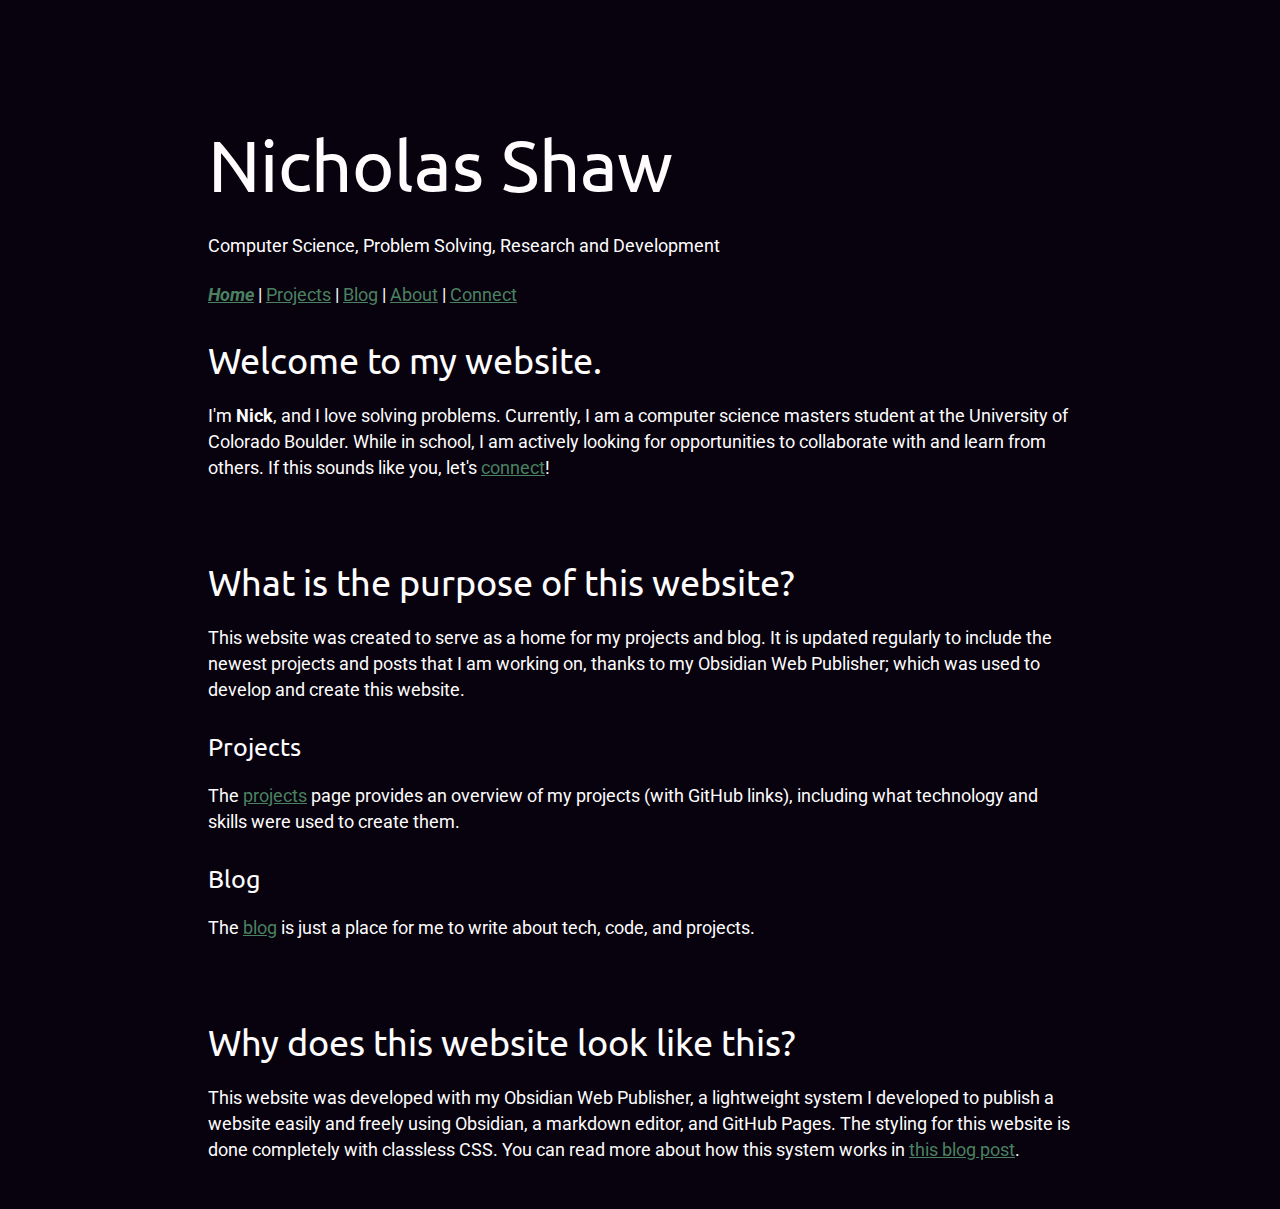
<file: index.html>
<!DOCTYPE html>
<html>
<header>
<title>Nicholas Shaw</title>
<meta name="description" content="Nick Shaw's development and professional portfolio" />
<link rel="stylesheet" href="retro.css"> <!-- Must keep 1 line more than content-->
<link rel="preconnect" href="https://fonts.googleapis.com">
<link rel="preconnect" href="https://fonts.gstatic.com" crossorigin>
<link href="https://fonts.googleapis.com/css2?family=Roboto:ital,wght@0,400;0,700;1,400;1,700&family=Ubuntu:ital,wght@0,400;0,700;1,400;1,700&display=swap" rel="stylesheet">
</header>
<body>
<h1>Nicholas Shaw</h1>
<p>Computer Science, Problem Solving, Research and Development</p>
<p><b><i><a href="/index.html">Home</a></b></i> | <a href="/projects.html">Projects</a> | <a href="/blog.html">Blog</a> | <a href="/about.html">About</a> | <a href="/connect.html">Connect</a></p>
<h3>Welcome to my website.</h3>
<p>I'm <b>Nick</b>, and I love solving problems. Currently, I am a computer science masters student at the University of Colorado Boulder. While in school, I am actively looking for opportunities to collaborate with and learn from others. If this sounds like you, let's <a href="/connect.html">connect</a>!</p>
<br>
<h3>What is the purpose of this website?</h3>
<p>This website was created to serve as a home for my projects and blog. It is updated regularly to include the newest projects and posts that I am working on, thanks to my Obsidian Web Publisher; which was used to develop and create this website.</p>
<h4>Projects</h4>
<p>The <a href="/projects.html">projects</a> page provides an overview of my projects (with GitHub links), including what technology and skills were used to create them.</p>
<h4>Blog</h4>
<p>The <a href="/blog.html">blog</a> is just a place for me to write about tech, code, and projects.</p>
<br>
<h3>Why does this website look like this?</h3>
<p>This website was developed with my Obsidian Web Publisher, a lightweight system I developed to publish a website easily and freely using Obsidian, a markdown editor, and GitHub Pages. The styling for this website is done completely with classless CSS. You can read more about how this system works in <a href="/development-and-design-of-this-website.html">this blog post</a>.</p>
</body>
</html>
</file>
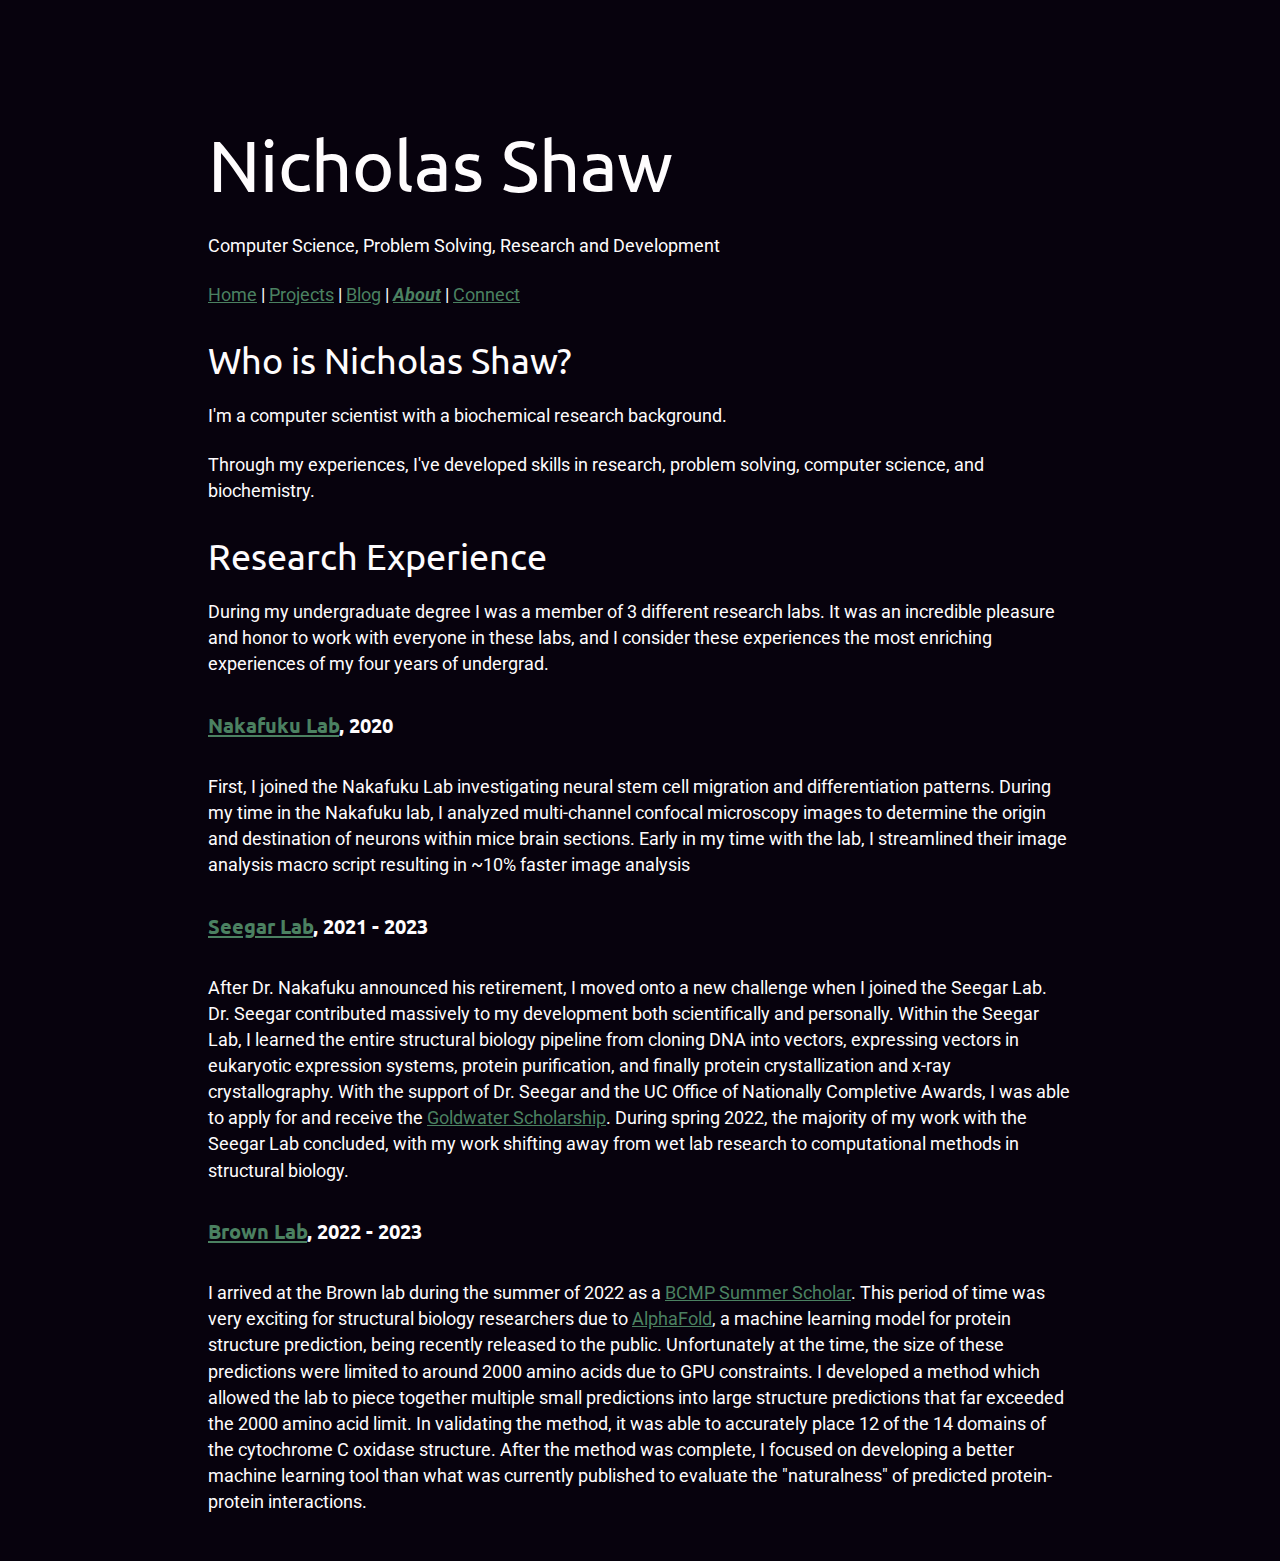
<file: about.html>
<!DOCTYPE html>
<html>
<header>
<title>Nicholas Shaw</title>
<meta name="description" content="Nick Shaw's development and professional portfolio" />
<link rel="stylesheet" href="retro.css"> <!-- Must keep 1 line more than content-->
<link rel="preconnect" href="https://fonts.googleapis.com">
<link rel="preconnect" href="https://fonts.gstatic.com" crossorigin>
<link href="https://fonts.googleapis.com/css2?family=Roboto:ital,wght@0,400;0,700;1,400;1,700&family=Ubuntu:ital,wght@0,400;0,700;1,400;1,700&display=swap" rel="stylesheet">
</header>
<body>
<h1>Nicholas Shaw</h1>
<p>Computer Science, Problem Solving, Research and Development</p>
<p><a href="/index.html">Home</a> | <a href="/projects.html">Projects</a> | <a href="/blog.html">Blog</a> | <b><i><a href="/about.html">About</a></b></i> | <a href="/connect.html">Connect</a></p>
<h3>Who is Nicholas Shaw?</h3>
<p>I'm a computer scientist with a biochemical research background.</p>
<p>Through my experiences, I've developed skills in research, problem solving, computer science, and biochemistry.</p>
<h3>Research Experience</h3>
<p>During my undergraduate degree I was a member of 3 different research labs. It was an incredible pleasure and honor to work with everyone in these labs, and I consider these experiences the most enriching experiences of my four years of undergrad.</p>
<h5><a href="https://scholar.google.com/citations?user=vuouiviaaaaj&hl=en">Nakafuku Lab</a>, 2020</h5>
<p>First, I joined the Nakafuku Lab investigating neural stem cell migration and differentiation patterns. During my time in the Nakafuku lab, I analyzed multi-channel confocal microscopy images to determine the origin and destination of neurons within mice brain sections. Early in my time with the lab, I streamlined their image analysis macro script resulting in ~10% faster image analysis</p>
<h5><a href="https://seegarlab.com/index.html">Seegar Lab</a>, 2021 - 2023</h5>
<p>After Dr. Nakafuku announced his retirement, I moved onto a new challenge when I joined the Seegar Lab. Dr. Seegar contributed massively to my development both scientifically and personally. Within the Seegar Lab, I learned the entire structural biology pipeline from cloning DNA into vectors, expressing vectors in eukaryotic expression systems, protein purification, and finally protein crystallization and x-ray crystallography. With the support of Dr. Seegar and the UC Office of Nationally Completive Awards, I was able to apply for and receive the <a href="https://goldwaterscholarship.gov/">Goldwater Scholarship</a>. During spring 2022, the majority of my work with the Seegar Lab concluded, with my work shifting away from wet lab research to computational methods in structural biology.</p>
<h5><a href="https://brown.hms.harvard.edu/">Brown Lab</a>, 2022 - 2023</h5>
<p>I arrived at the Brown lab during the summer of 2022 as a <a href="https://scholars.hms.harvard.edu/info">BCMP Summer Scholar</a>. This period of time was very exciting for structural biology researchers due to <a href="https://deepmind.google/technologies/alphafold/">AlphaFold</a>, a machine learning model for protein structure prediction, being recently released to the public. Unfortunately at the time, the size of these predictions were limited to around 2000 amino acids due to GPU constraints. I developed a method which allowed the lab to piece together multiple small predictions into large structure predictions that far exceeded the 2000 amino acid limit. In validating the method, it was able to accurately place 12 of the 14 domains of the cytochrome C oxidase structure. After the method was complete, I focused on developing a better machine learning tool than what was currently published to evaluate the "naturalness" of predicted protein-protein interactions.</p>
</body>
</html>
</file>
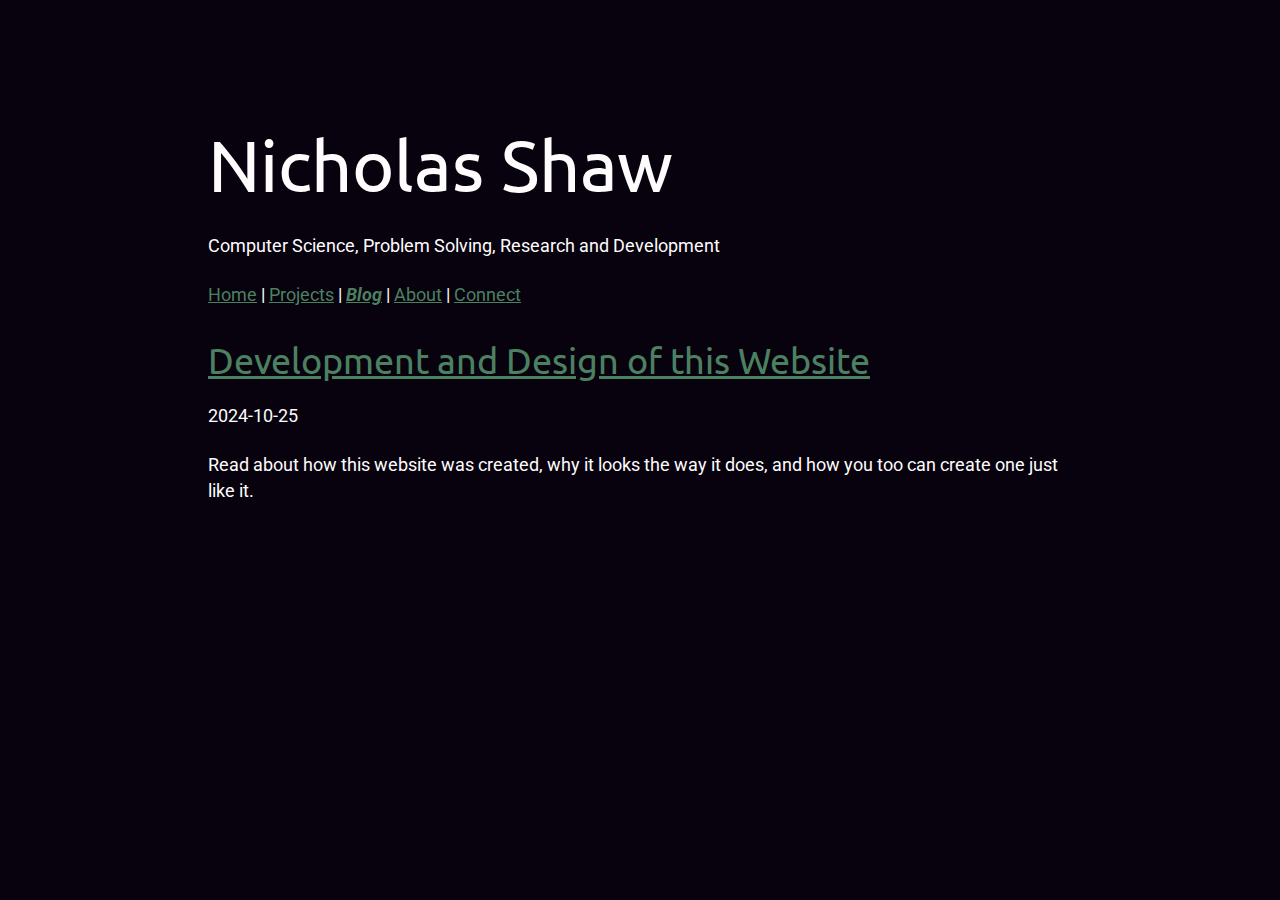
<file: blog.html>
<!DOCTYPE html>
<html>
<header>
<title>Nicholas Shaw</title>
<meta name="description" content="Nick Shaw's development and professional portfolio" />
<link rel="stylesheet" href="retro.css"> <!-- Must keep 1 line more than content-->
<link rel="preconnect" href="https://fonts.googleapis.com">
<link rel="preconnect" href="https://fonts.gstatic.com" crossorigin>
<link href="https://fonts.googleapis.com/css2?family=Roboto:ital,wght@0,400;0,700;1,400;1,700&family=Ubuntu:ital,wght@0,400;0,700;1,400;1,700&display=swap" rel="stylesheet">
</header>
<body>
<h1>Nicholas Shaw</h1>
<p>Computer Science, Problem Solving, Research and Development</p>
<p><a href="/index.html">Home</a> | <a href="/projects.html">Projects</a> | <b><i><a href="/blog.html">Blog</a></b></i> | <a href="/about.html">About</a> | <a href="/connect.html">Connect</a></p>
<h3><a href="/development-and-design-of-this-website.html">Development and Design of this Website</a></h3>
<p>2024-10-25</p>
<p>Read about how this website was created, why it looks the way it does, and how you too can create one just like it.</p>
</body>
</html>
</file>
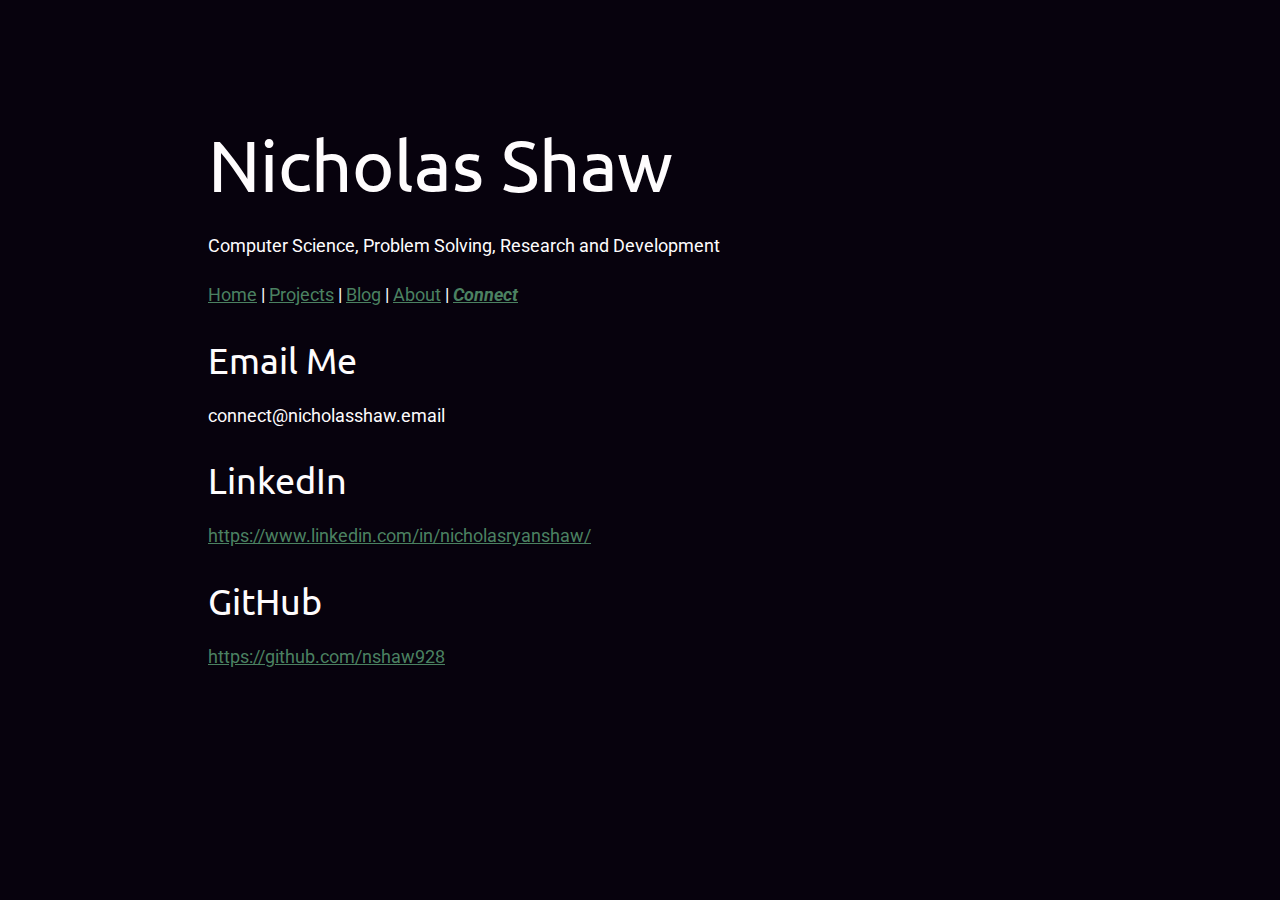
<file: connect.html>
<!DOCTYPE html>
<html>
<header>
<title>Nicholas Shaw</title>
<meta name="description" content="Nick Shaw's development and professional portfolio" />
<link rel="stylesheet" href="retro.css"> <!-- Must keep 1 line more than content-->
<link rel="preconnect" href="https://fonts.googleapis.com">
<link rel="preconnect" href="https://fonts.gstatic.com" crossorigin>
<link href="https://fonts.googleapis.com/css2?family=Roboto:ital,wght@0,400;0,700;1,400;1,700&family=Ubuntu:ital,wght@0,400;0,700;1,400;1,700&display=swap" rel="stylesheet">
</header>
<body>
<h1>Nicholas Shaw</h1>
<p>Computer Science, Problem Solving, Research and Development</p>
<p><a href="/index.html">Home</a> | <a href="/projects.html">Projects</a> | <a href="/blog.html">Blog</a> | <a href="/about.html">About</a> | <b><i><a href="/connect.html">Connect</a></b></i></p>
<h3>Email Me</h3>
<p>connect@nicholasshaw.email</p>
<h3>LinkedIn</h3>
<p><a href="https://www.linkedin.com/in/nicholasryanshaw/">https://www.linkedin.com/in/nicholasryanshaw/</a></p>
<h3>GitHub</h3>
<p><a href="https://github.com/nshaw928">https://github.com/nshaw928</a></p>
</body>
</html>
</file>
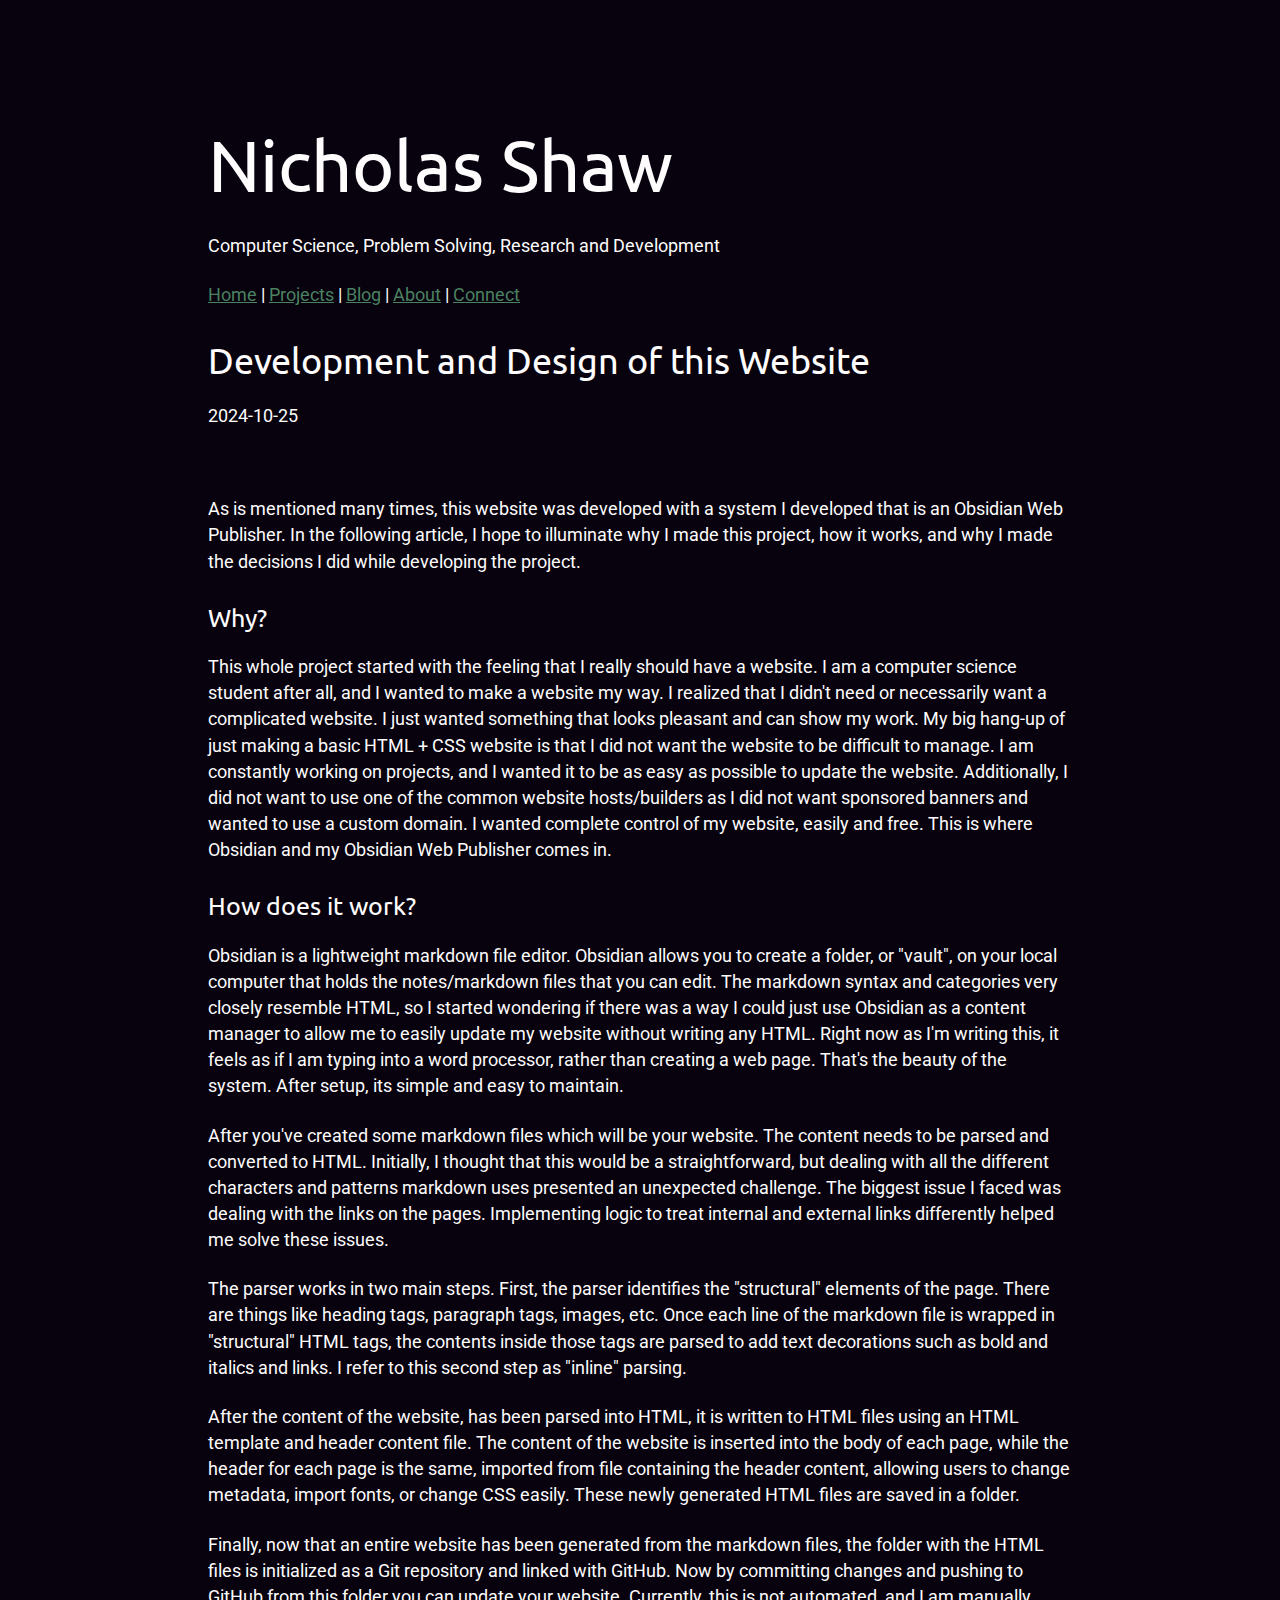
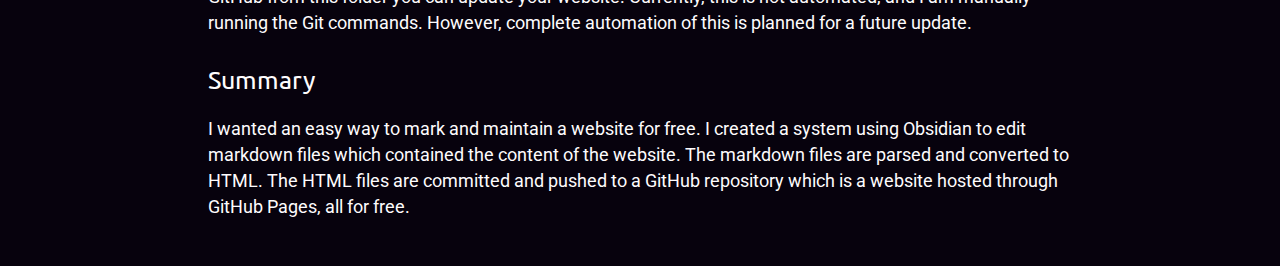
<file: development-and-design-of-this-website.html>
<!DOCTYPE html>
<html>
<header>
<title>Nicholas Shaw</title>
<meta name="description" content="Nick Shaw's development and professional portfolio" />
<link rel="stylesheet" href="retro.css"> <!-- Must keep 1 line more than content-->
<link rel="preconnect" href="https://fonts.googleapis.com">
<link rel="preconnect" href="https://fonts.gstatic.com" crossorigin>
<link href="https://fonts.googleapis.com/css2?family=Roboto:ital,wght@0,400;0,700;1,400;1,700&family=Ubuntu:ital,wght@0,400;0,700;1,400;1,700&display=swap" rel="stylesheet">
</header>
<body>
<h1>Nicholas Shaw</h1>
<p>Computer Science, Problem Solving, Research and Development</p>
<p><a href="/index.html">Home</a> | <a href="/projects.html">Projects</a> | <a href="/blog.html">Blog</a> | <a href="/about.html">About</a> | <a href="/connect.html">Connect</a></p>
<h3>Development and Design of this Website</h3>
<p>2024-10-25</p>
<br>
<p>As is mentioned many times, this website was developed with a system I developed that is an Obsidian Web Publisher. In the following article, I hope to illuminate why I made this project, how it works, and why I made the decisions I did while developing the project.</p>
<h4>Why?</h4>
<p>This whole project started with the feeling that I really should have a website. I am a computer science student after all, and I wanted to make a website my way. I realized that I didn't need or necessarily want a complicated website. I just wanted something that looks pleasant and can show my work. My big hang-up of just making a basic HTML + CSS website is that I did not want the website to be difficult to manage. I am constantly working on projects, and I wanted it to be as easy as possible to update the website. Additionally, I did not want to use one of the common website hosts/builders as I did not want sponsored banners and wanted to use a custom domain. I wanted complete control of my website, easily and free. This is where Obsidian and my Obsidian Web Publisher comes in.</p>
<h4>How does it work?</h4>
<p>Obsidian is a lightweight markdown file editor. Obsidian allows you to create a folder, or "vault", on your local computer that holds the notes/markdown files that you can edit. The markdown syntax and categories very closely resemble HTML, so I started wondering if there was a way I could just use Obsidian as a content manager to allow me to easily update my website without writing any HTML. Right now as I'm writing this, it feels as if I am typing into a word processor, rather than creating a web page. That's the beauty of the system. After setup, its simple and easy to maintain.</p>
<p>After you've created some markdown files which will be your website. The content needs to be parsed and converted to HTML. Initially, I thought that this would be a straightforward, but dealing with all the different characters and patterns markdown uses presented an unexpected challenge. The biggest issue I faced was dealing with the links on the pages. Implementing logic to treat internal and external links differently helped me solve these issues.</p>
<p>The parser works in two main steps. First, the parser identifies the "structural" elements of the page. There are things like heading tags, paragraph tags, images, etc. Once each line of the markdown file is wrapped in "structural" HTML tags, the contents inside those tags are parsed to add text decorations such as bold and italics and links. I refer to this second step as "inline" parsing.</p>
<p>After the content of the website, has been parsed into HTML, it is written to HTML files using an HTML template and header content file. The content of the website is inserted into the body of each page, while the header for each page is the same, imported from file containing the header content, allowing users to change metadata, import fonts, or change CSS easily. These newly generated HTML files are saved in a folder.</p>
<p>Finally, now that an entire website has been generated from the markdown files, the folder with the HTML files is initialized as a Git repository and linked with GitHub. Now by committing changes and pushing to GitHub from this folder you can update your website. Currently, this is not automated, and I am manually running the Git commands. However, complete automation of this is planned for a future update.</p>
<h4>Summary</h4>
<p>I wanted an easy way to mark and maintain a website for free. I created a system using Obsidian to edit markdown files which contained the content of the website. The markdown files are parsed and converted to HTML. The HTML files are committed and pushed to a GitHub repository which is a website hosted through GitHub Pages, all for free.</p>
</body>
</html>
</file>
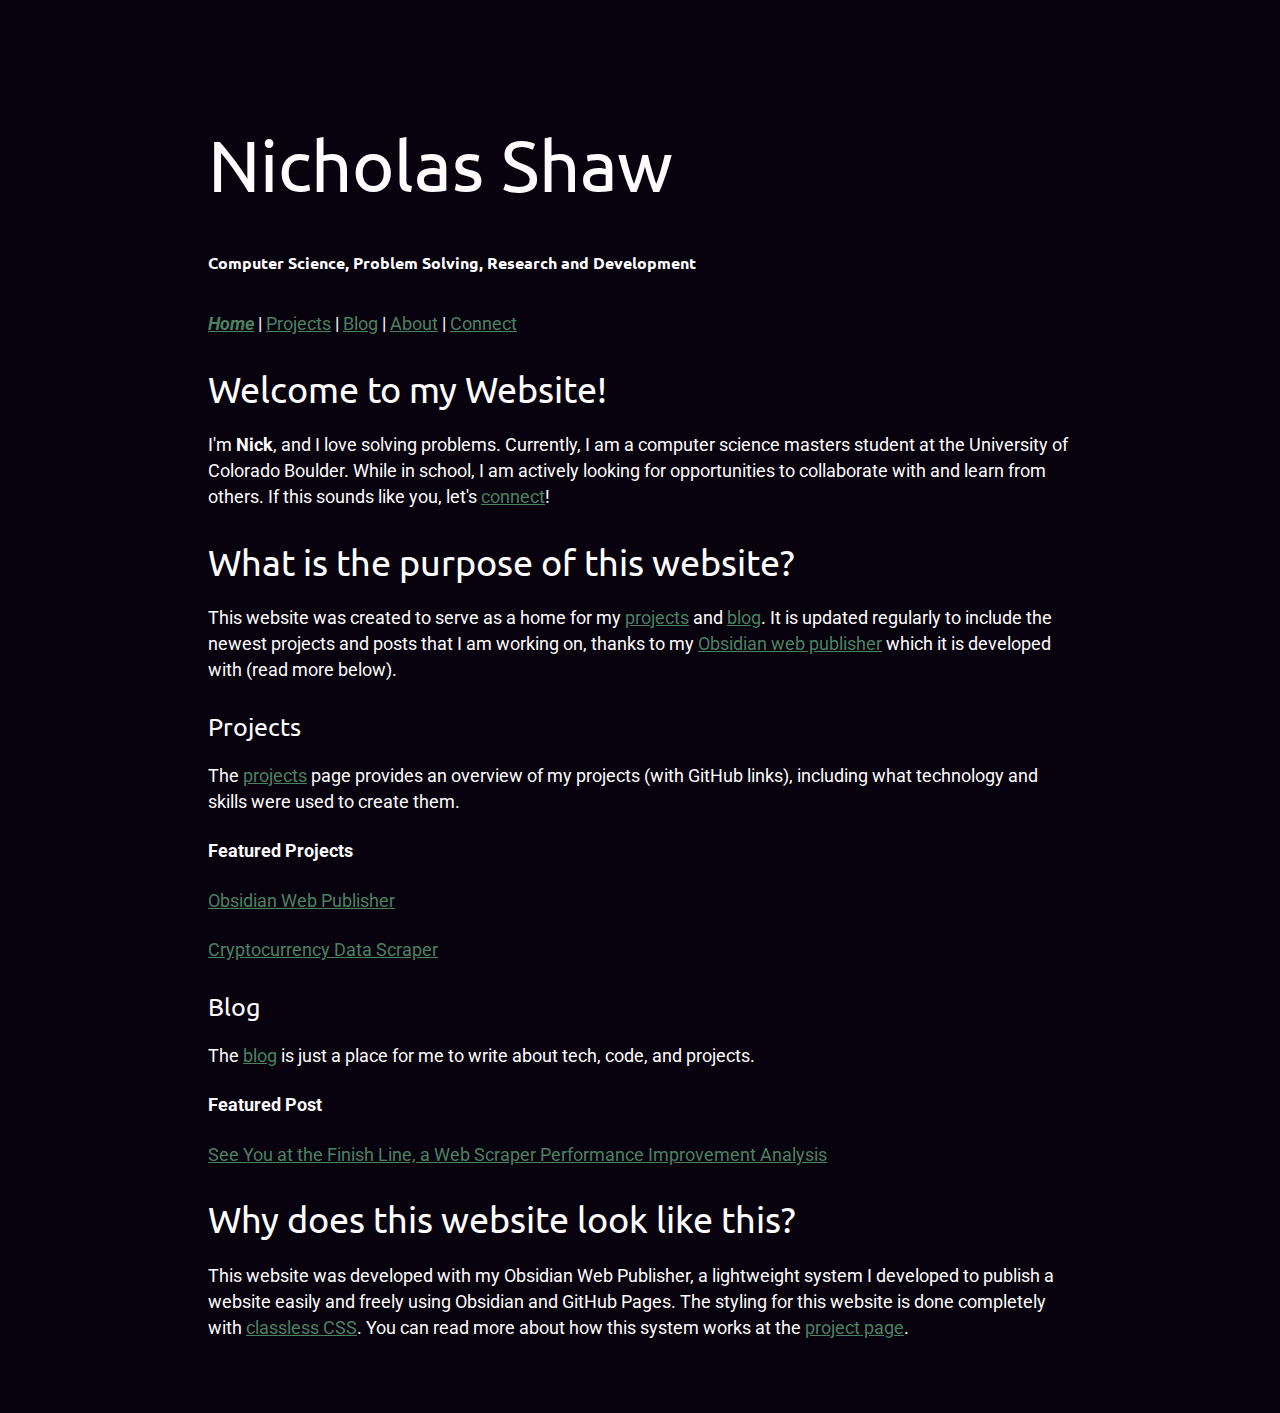
<file: home.html>
<!DOCTYPE html>
<html>
<header>
<title>Nicholas Shaw</title>
<meta name="description" content="Nick Shaw's development and professional portfolio" />
<link rel="stylesheet" href="retro.css"> <!-- Must keep 1 line more than content-->
<link rel="preconnect" href="https://fonts.googleapis.com">
<link rel="preconnect" href="https://fonts.gstatic.com" crossorigin>
<link href="https://fonts.googleapis.com/css2?family=Roboto:ital,wght@0,400;0,700;1,400;1,700&family=Ubuntu:ital,wght@0,400;0,700;1,400;1,700&display=swap" rel="stylesheet">
</header>
<body>
<h1>Nicholas Shaw</h1>
<h6>Computer Science, Problem Solving, Research and Development</h6>
<p><b><i><a href="/home.html">Home</a></b></i> | <a href="/projects.html">Projects</a> | <a href="/blog.html">Blog</a> | <a href="/about.html">About</a> | <a href="/connect.html">Connect</a></p>
<h3>Welcome to my Website!</h3>
<p>I'm <b>Nick</b>, and I love solving problems. Currently, I am a computer science masters student at the University of Colorado Boulder. While in school, I am actively looking for opportunities to collaborate with and learn from others. If this sounds like you, let's <a href="/connect.html">connect</a>!</p>
<h3>What is the purpose of this website?</h3>
<p>This website was created to serve as a home for my <a href="/projects.html">projects</a> and <a href="/blog.html">blog</a>. It is updated regularly to include the newest projects and posts that I am working on, thanks to my <a href="/obsidian-web-publisher.html">Obsidian web publisher</a> which it is developed with (read more below).</p>
<h4>Projects</h4>
<p>The <a href="/projects.html">projects</a> page provides an overview of my projects (with GitHub links), including what technology and skills were used to create them.</p>
<p><b>Featured Projects</b></p>
<p><a href="/obsidian-web-publisher.html">Obsidian Web Publisher</a></p>
<p><a href="/cryptocurrency-data-scraper.html">Cryptocurrency Data Scraper</a></p>
<h4>Blog</h4>
<p>The <a href="/blog.html">blog</a> is just a place for me to write about tech, code, and projects.</p>
<p><b>Featured Post</b></p>
<p><a href="/see-you-at-the-finish-line-a-web-scraper-performance-improvement-analysis.html">See You at the Finish Line, a Web Scraper Performance Improvement Analysis</a></p>
<h3>Why does this website look like this?</h3>
<p>This website was developed with my Obsidian Web Publisher, a lightweight system I developed to publish a website easily and freely using Obsidian and GitHub Pages. The styling for this website is done completely with <a href="https://github.com/markdowncss/retro">classless CSS</a>. You can read more about how this system works at the <a href="/obsidian-web-publisher.html">project page</a>.</p>
<br>
</body>
</html>
</file>
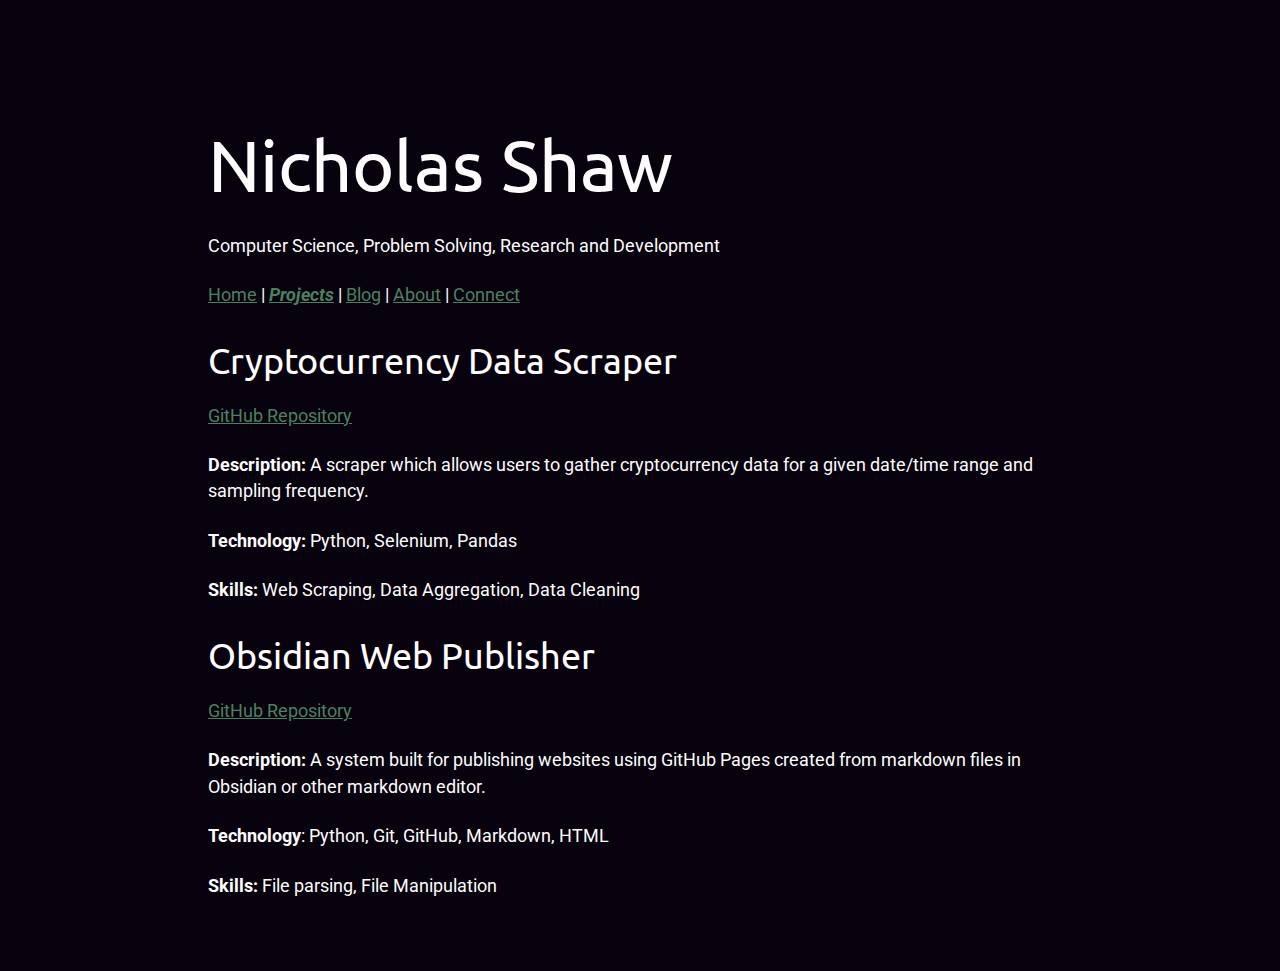
<file: projects.html>
<!DOCTYPE html>
<html>
<header>
<title>Nicholas Shaw</title>
<meta name="description" content="Nick Shaw's development and professional portfolio" />
<link rel="stylesheet" href="retro.css"> <!-- Must keep 1 line more than content-->
<link rel="preconnect" href="https://fonts.googleapis.com">
<link rel="preconnect" href="https://fonts.gstatic.com" crossorigin>
<link href="https://fonts.googleapis.com/css2?family=Roboto:ital,wght@0,400;0,700;1,400;1,700&family=Ubuntu:ital,wght@0,400;0,700;1,400;1,700&display=swap" rel="stylesheet">
</header>
<body>
<h1>Nicholas Shaw</h1>
<p>Computer Science, Problem Solving, Research and Development</p>
<p><a href="/index.html">Home</a> | <b><i><a href="/projects.html">Projects</a></b></i> | <a href="/blog.html">Blog</a> | <a href="/about.html">About</a> | <a href="/connect.html">Connect</a></p>
<h3>Cryptocurrency Data Scraper</h3>
<p><a href="https://github.com/nshaw928/cryptocurrency-data-scraper">GitHub Repository</a></p>
<p><b>Description:</b> A scraper which allows users to gather cryptocurrency data for a given date/time range and sampling frequency.</p>
<p><b>Technology:</b> Python, Selenium, Pandas</p>
<p><b>Skills:</b> Web Scraping, Data Aggregation, Data Cleaning</p>
<h3>Obsidian Web Publisher</h3>
<p><a href="https://github.com/nshaw928/obsidian-web-publisher">GitHub Repository</a></p>
<p><b>Description:</b> A system built for publishing websites using GitHub Pages created from markdown files in Obsidian or other markdown editor.</p>
<p><b>Technology</b>: Python, Git, GitHub, Markdown, HTML</p>
<p><b>Skills:</b> File parsing, File Manipulation</p>
<br>
</body>
</html>
</file>
<file: retro.css>
pre,
code {
  font-family: Menlo, Monaco, "Courier New", monospace;
}

pre {
  padding: .5rem;
  line-height: 1.25;
  overflow-x: scroll;
}

@media print {
  *,
  *:before,
  *:after {
    background: transparent !important;
    color: #000 !important;
    box-shadow: none !important;
    text-shadow: none !important;
  }

  a,
  a:visited {
    text-decoration: underline;
  }

  a[href]:after {
    content: " (" attr(href) ")";
  }

  abbr[title]:after {
    content: " (" attr(title) ")";
  }

  a[href^="#"]:after,
  a[href^="javascript:"]:after {
    content: "";
  }

  pre,
  blockquote {
    border: 1px solid #999;
    page-break-inside: avoid;
  }

  thead {
    display: table-header-group;
  }

  tr,
  img {
    page-break-inside: avoid;
  }

  img {
    max-width: 100% !important;
  }

  p,
  h2,
  h3 {
    orphans: 3;
    widows: 3;
  }

  h2,
  h3 {
    page-break-after: avoid;
  }
}

a,
a:visited {
  color: #4B8161;
}

a:hover,
a:focus,
a:active {
  color: #4B8161;
}

.retro-no-decoration {
  text-decoration: none;
}

html {
  font-size: 12px;
}

@media screen and (min-width: 32rem) and (max-width: 48rem) {
  html {
    font-size: 15px;
  }
}

@media screen and (min-width: 48rem) {
  html {
    font-size: 16px;
  }
}

body {
  line-height: 1.85;
}

p,
.retro-p {
  font-family: "Roboto", sans-serif;
  font-size: 1rem;
  margin-bottom: 1.3rem;
}

h1,
.retro-h1,
h2,
.retro-h2,
h3,
.retro-h3,
h4,
.retro-h4 {
  margin: 1.414rem 0 .5rem;
  font-weight: inherit;
  line-height: 1.42;
}

h1,
.retro-h1 {
  margin-top: 0;
  font-size: 3.998rem;
  font-family: "Ubuntu", sans-serif;
}

h2,
.retro-h2 {
  font-size: 2.827rem;
  font-family: "Ubuntu", sans-serif;
}

h3,
.retro-h3 {
  font-size: 1.999rem;
  font-family: "Ubuntu", sans-serif;
}

h4,
.retro-h4 {
  font-size: 1.414rem;
  font-family: "Ubuntu", sans-serif;
}

h5,
.retro-h5 {
  font-size: 1.121rem;
  font-family: "Ubuntu", sans-serif;
}

h6,
.retro-h6 {
  font-size: .88rem;
  font-family: "Ubuntu", sans-serif;
}

small,
.retro-small {
  font-size: .707em;
  font-family: "Ubuntu", sans-serif;
}

/* https://github.com/mrmrs/fluidity */

img,
canvas,
iframe,
video,
svg,
select,
textarea {
  max-width: 100%;
}

html,
body {
  background-color: #07020D;
  min-height: 100%;
}

html {
  font-size: 18px;
}

body {
  color: #FEFCFD;
  line-height: 1.45;
  margin: 6rem auto 1rem;
  max-width: 48rem;
  padding: .25rem;
}

pre {
  background-color: #07020D;
}

blockquote {
  border-left: 3px solid #4B8161;
  padding-left: 1rem;
}
</file>
